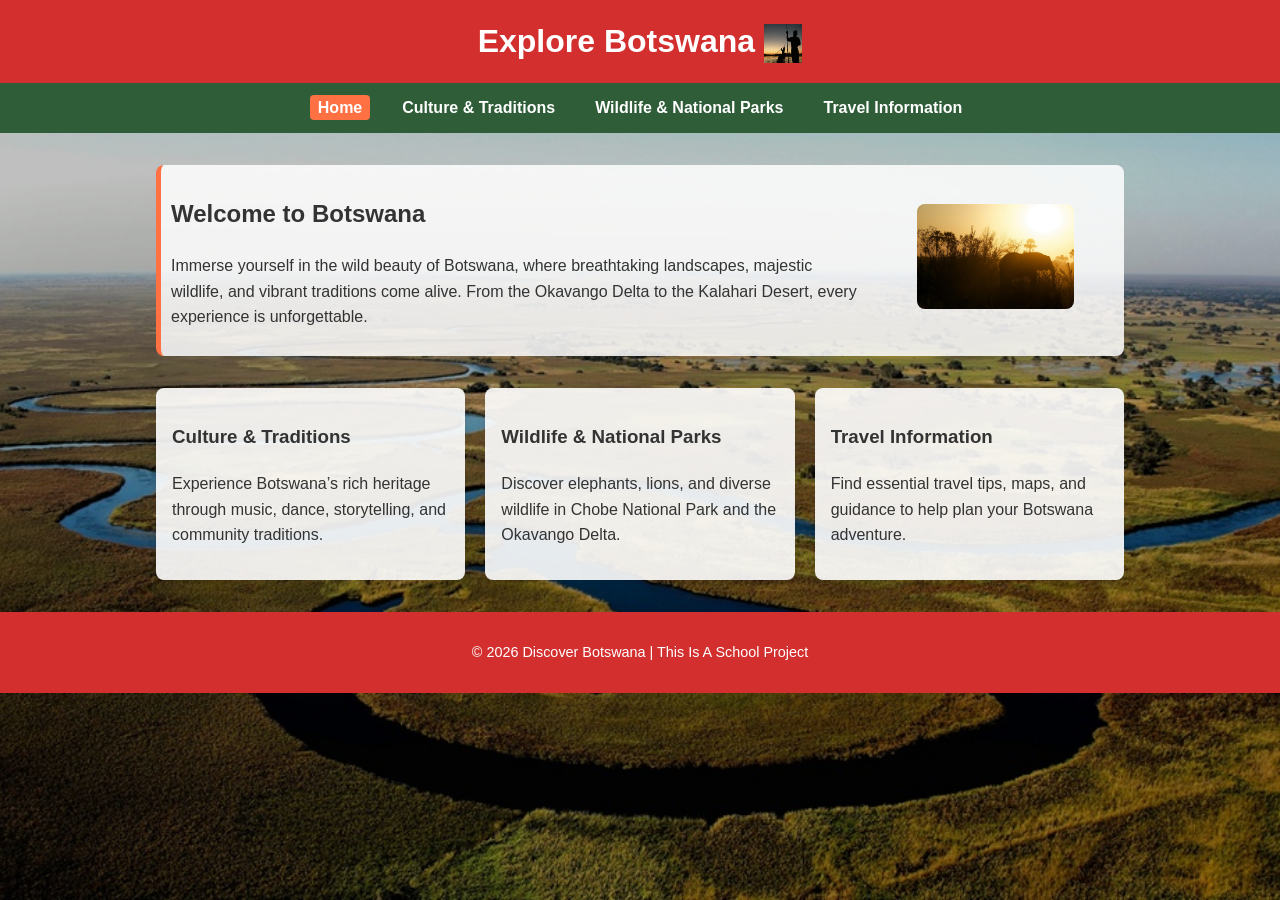
<file: finalwebsiteproject/index.html>
<!DOCTYPE html>
<html lang="en">

<head>
  <meta charset="UTF-8">
  <meta name="viewport" content="width=device-width, initial-scale=1" >
  <meta name="description" content="Explore Botswana - wildlife, culture, and travel experiences">
  <meta name="keywords" content="Botswana, safari, Okavango Delta, wildlife, travel, Africa">

  <title>Explore Botswana | Home</title>
  <link rel="stylesheet" href="styles/styles.css">
  <link rel="icon" href="images/favicon.ico" type="images/gif">
</head>

<body class="home">

  <header>
    <h1>
      Explore Botswana 
      <a href="https://www.flickr.com/..." target="_blank">
        <img src="images/logoicon.jpg" alt="Botswana wildlife logo" class="logo-icon">
      </a>
    </h1>
  </header>

  <nav>
    <ul>
      <li><a href="index.html" aria-current="page">Home</a></li>
      <li><a href="culture.html">Culture & Traditions</a></li>
      <li><a href="wildlife.html">Wildlife & National Parks</a></li>
      <li><a href="travel.html">Travel Information</a></li>
    </ul>
  </nav>

  <main>

    <article id="welcome" class="welcome">

  <section class="welcome-content">

    <article class="welcome-text">
      <h2>Welcome to Botswana</h2>

      <p>
        Immerse yourself in the wild beauty of Botswana, where breathtaking landscapes,
        majestic wildlife, and vibrant traditions come alive. From the Okavango Delta
        to the Kalahari Desert, every experience is unforgettable.
      </p>
    </article>

    <figure class="welcome-image">
      <img src="images/indexelephant.jpg" alt="Botswana landscape">
    </figure>

  </section>

</article>

 <section class="columns">

  <article>
    <h3>Culture & Traditions</h3>
    <p>
      Experience Botswana’s rich heritage through music, dance, storytelling, and community traditions.
    </p>
  </article>

  <article>
    <h3>Wildlife & National Parks</h3>
    <p>
      Discover elephants, lions, and diverse wildlife in Chobe National Park and the Okavango Delta.
    </p>
  </article>

  <article>
    <h3>Travel Information</h3>
    <p>
      Find essential travel tips, maps, and guidance to help plan your Botswana adventure.
    </p>
  </article>

</section>

  </main>


  <footer>
    <p>© 2026 Discover Botswana | This Is A School Project</p>
  </footer>

</body>

</html>
</file>
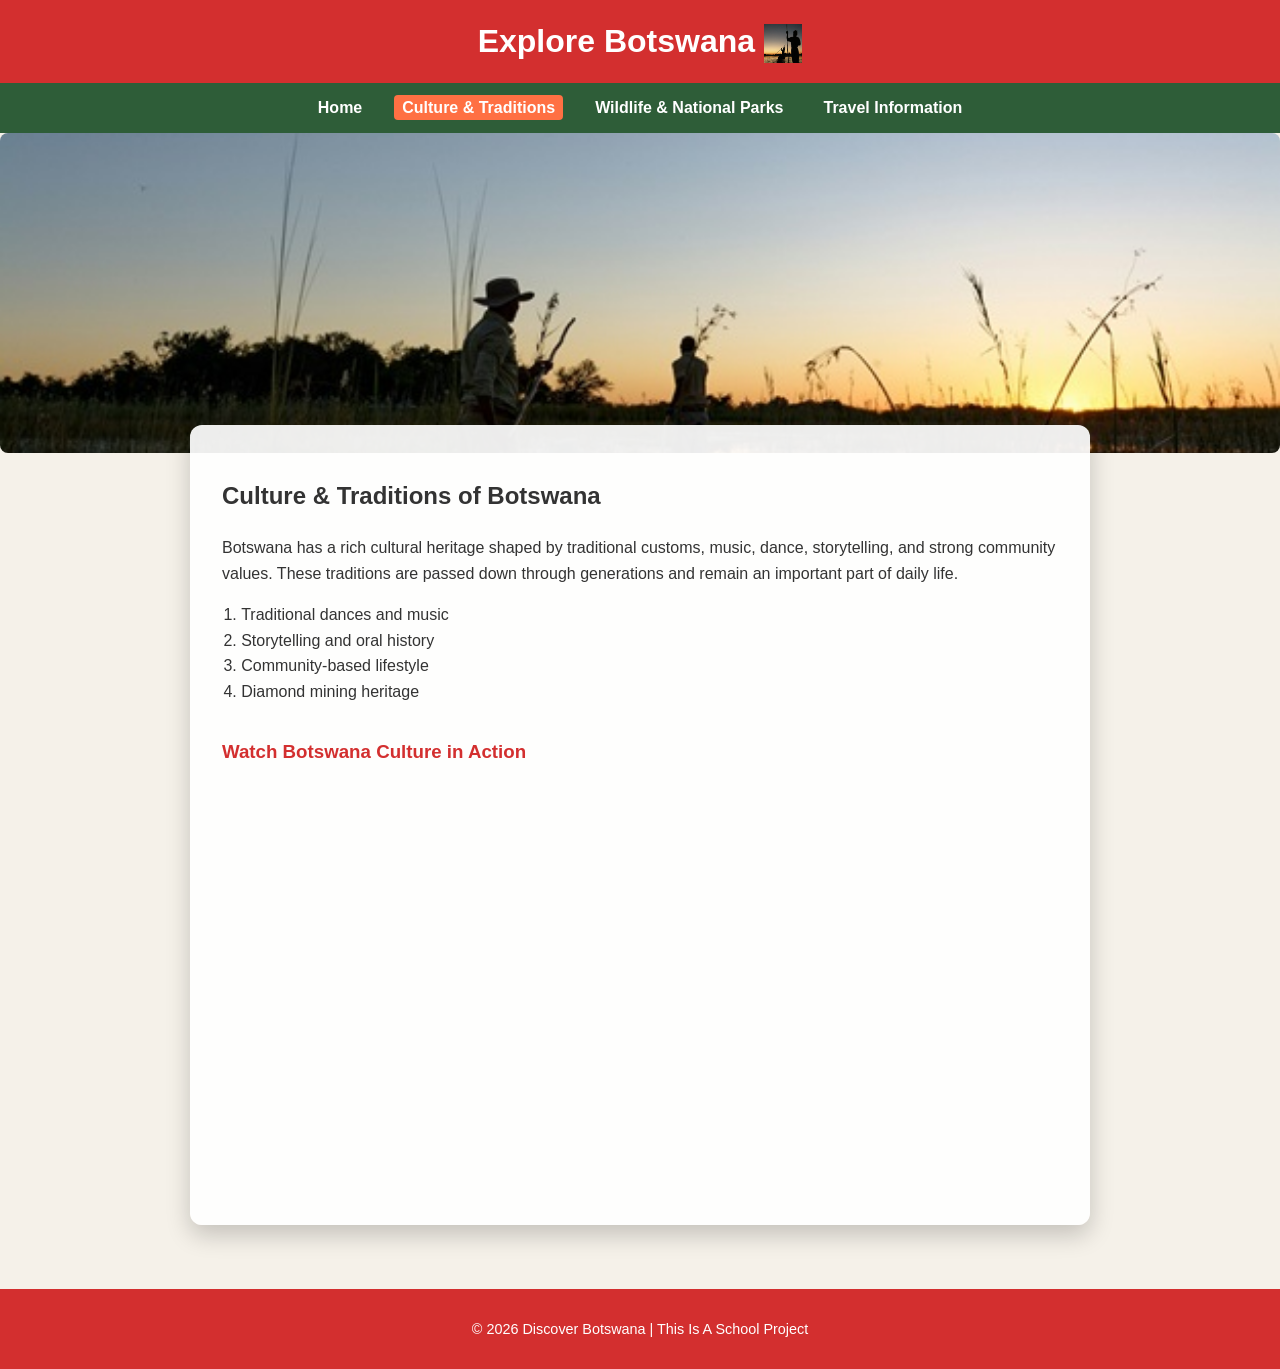
<file: finalwebsiteproject/culture.html>
<!DOCTYPE html>
<html lang="en">

<head>
  <meta charset="UTF-8">
  <meta name="viewport" content="width=device-width, initial-scale=1">

  <meta name="description" content="Discover Botswana’s rich culture, traditions, music, dance, storytelling, and heritage influenced by Setswana customs and history.">
  <meta name="keywords" content="Botswana culture, Setswana traditions, African music, dance, storytelling, heritage, Botswana lifestyle">
  
  <title>Explore Botswana | Culture & Traditions</title>

  <link rel="stylesheet" href="styles/styles.css">
  <link rel="icon" href="images/favicon.ico" type="image/x-icon">
</head>

<body class="culture">

  <header>
    <h1>
      Explore Botswana
      <a href="https://www.flickr.com/..." target="_blank">
        <img src="images/logoicon.jpg" alt="Botswana wildlife logo" class="logo-icon">
      </a>
    </h1>
  </header>

  <nav>
    <ul>
      <li><a href="index.html">Home</a></li>
      <li><a href="culture.html" aria-current="page">Culture & Traditions</a></li>
      <li><a href="wildlife.html">Wildlife & National Parks</a></li>
      <li><a href="travel.html">Travel Information</a></li>
    </ul>
  </nav>

  <figure class="hero-image">
    <img src="images/mokoriders.jpg" alt="Botswana mokoro riders">
  </figure>

  <main>

    <article id="culture-card">

      <h2>Culture & Traditions of Botswana</h2>

      <p>
        Botswana has a rich cultural heritage shaped by traditional customs,
        music, dance, storytelling, and strong community values. These traditions
        are passed down through generations and remain an important part of daily life.
      </p>

      <ol>
        <li>Traditional dances and music</li>
        <li>Storytelling and oral history</li>
        <li>Community-based lifestyle</li>
        <li>Diamond mining heritage</li>
      </ol>

      <section class="video-section">

        <h3>Watch Botswana Culture in Action</h3>

        <iframe
          src="https://www.youtube.com/embed/IYnSMfWKHgE"
          title="Botswana Culture Video"
          height="400"
          allow="accelerometer; autoplay; clipboard-write; encrypted-media; gyroscope; picture-in-picture; web-share"
          allowfullscreen>
        </iframe>

      </section>

    </article>

  </main>

  <footer>
    <p>© 2026 Discover Botswana | This Is A School Project</p>
  </footer>

</body>

</html>
</file>
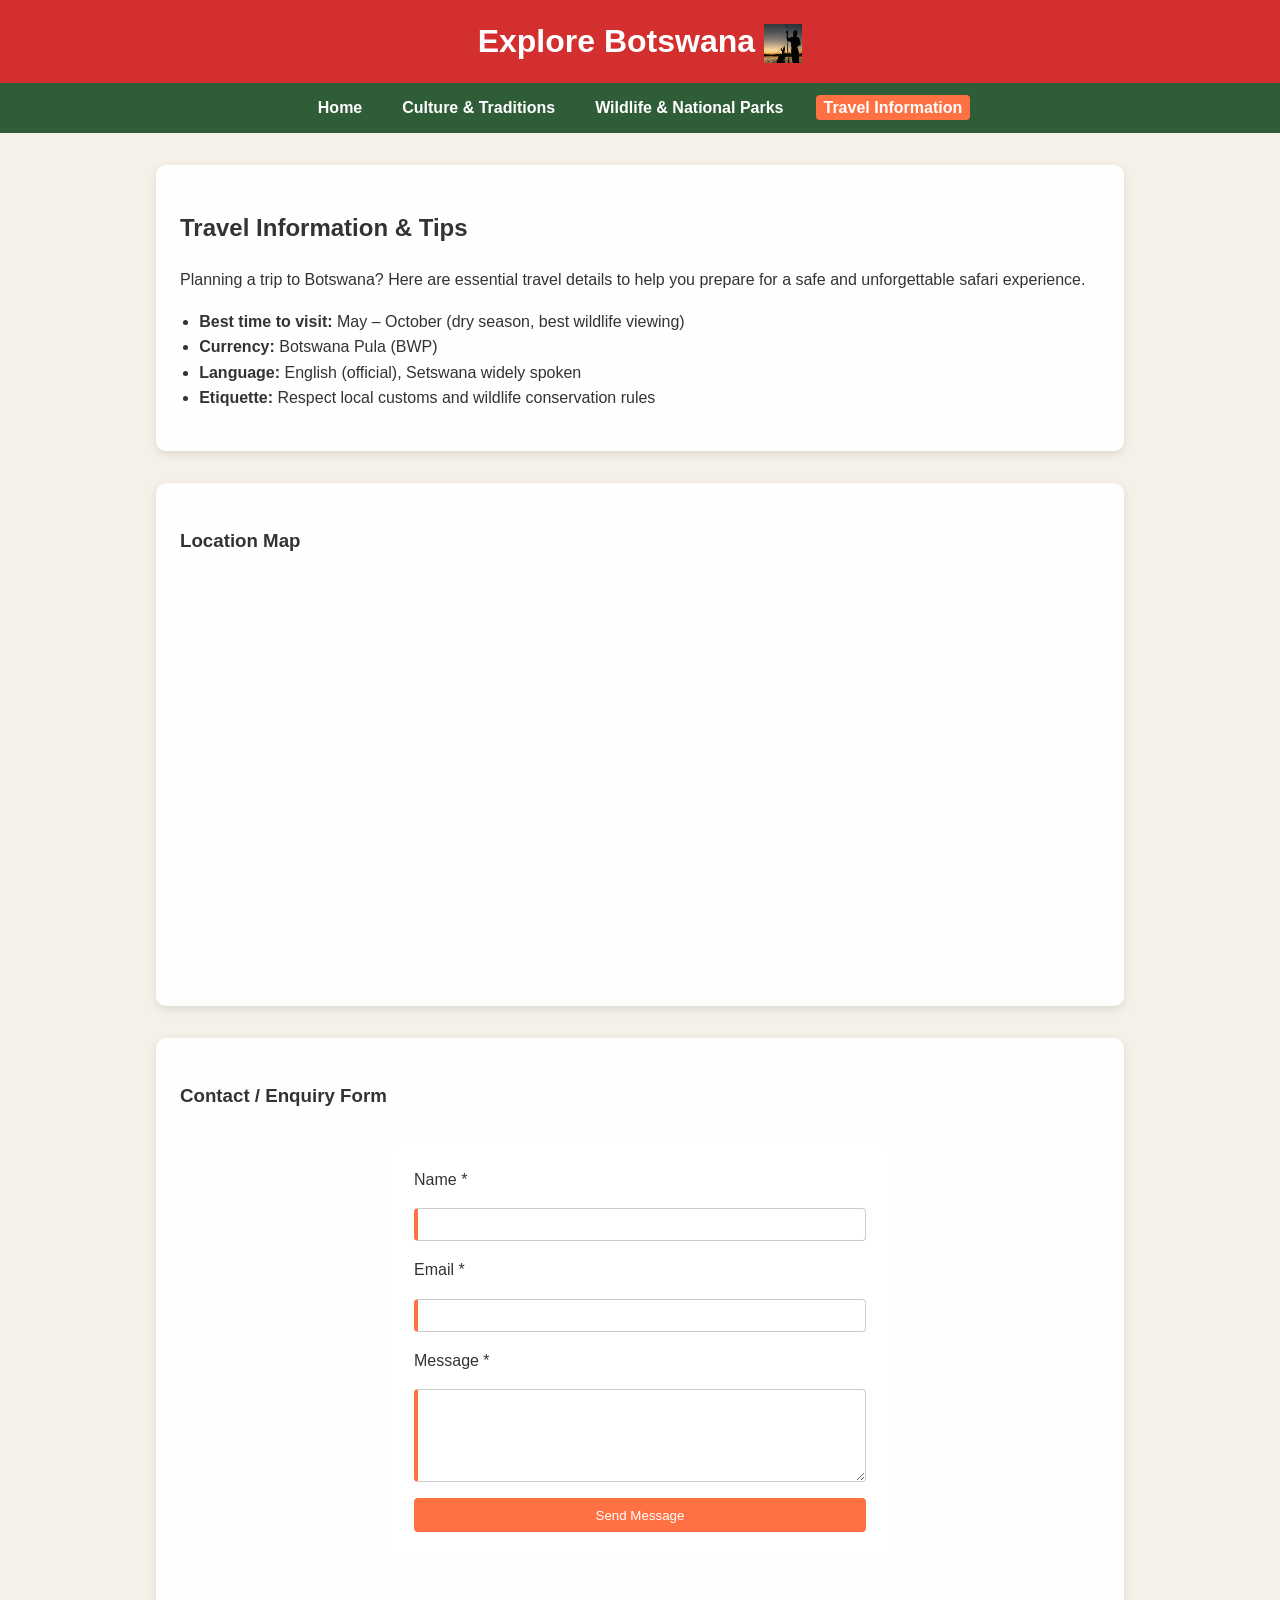
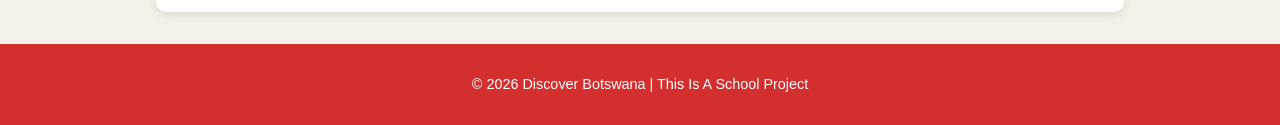
<file: finalwebsiteproject/travel.html>
<!DOCTYPE html>
<html lang="en">

<head>
  <meta charset="UTF-8">
  <meta name="viewport" content="width=device-width, initial-scale=1">

  <meta name="description" content="Plan your Botswana trip with essential travel tips, currency info, language guides, maps, and best time to visit.">
  <meta name="keywords" content="Botswana travel, travel tips, Botswana visa, currency Pula, travel guide, Africa holidays, safari planning">

  <title>Explore Botswana | Travel Information</title>

  <link rel="stylesheet" href="styles/styles.css">

  <!-- FIXED favicon -->
  <link rel="icon" href="images/favicon.ico" type="image/x-icon">
</head>

<body>

  <header>
    <h1>
      Explore Botswana 
      <a href="https://www.flickr.com/..." target="_blank">
        <img src="images/logoicon.jpg" alt="Botswana wildlife logo" class="logo-icon">
      </a>
    </h1>
  </header>

  <nav>
    <ul>
      <li><a href="index.html">Home</a></li>
      <li><a href="culture.html">Culture & Traditions</a></li>
      <li><a href="wildlife.html">Wildlife & National Parks</a></li>
      <li><a href="travel.html" aria-current="page">Travel Information</a></li>
    </ul>
  </nav>

  <main>

    <article class="travel-card">
      <h2>Travel Information & Tips</h2>

      <p>
        Planning a trip to Botswana? Here are essential travel details to help you
        prepare for a safe and unforgettable safari experience.
      </p>

      <ul class="travel-list">
        <li><strong>Best time to visit:</strong> May – October (dry season, best wildlife viewing)</li>
        <li><strong>Currency:</strong> Botswana Pula (BWP)</li>
        <li><strong>Language:</strong> English (official), Setswana widely spoken</li>
        <li><strong>Etiquette:</strong> Respect local customs and wildlife conservation rules</li>
      </ul>
    </article>

    <section class="map-section">
      <h3>Location Map</h3>

      <iframe 
        src="https://www.google.com/maps/embed?pb=!1m18!1m12!1m3!1d1856337.433095542!2d22.26829679470278!3d-22.328702579823845!2m3!1f0!2f0!3f0!3m2!1i1024!2i768!4f13.1!3m3!1m2!1s0x19685f9d86a342e7%3A0x51a0da7d50a2b1e5!2sBotswana!5e0!3m2!1sen!2sus!4v1616161616161"
        height="350"
        style="border:0;"
        allowfullscreen
        loading="lazy">
      </iframe>
    </section>

    <section class="contact-section">
      <h3>Contact / Enquiry Form</h3>

      <form class="contact-form" action="http://foo.com" method="get">

        <label for="name">Name *</label>
        <input type="text" id="name" name="name" required>

        <label for="email">Email *</label>
        <input type="email" id="email" name="email" required>

        <label for="message">Message *</label>
        <textarea id="message" name="message" rows="5" required></textarea>

        <button type="submit">Send Message</button>

      </form>
    </section>

  </main>

  <footer>
    <p>© 2026 Discover Botswana | This Is A School Project</p>
  </footer>

</body>
</html>
</file>
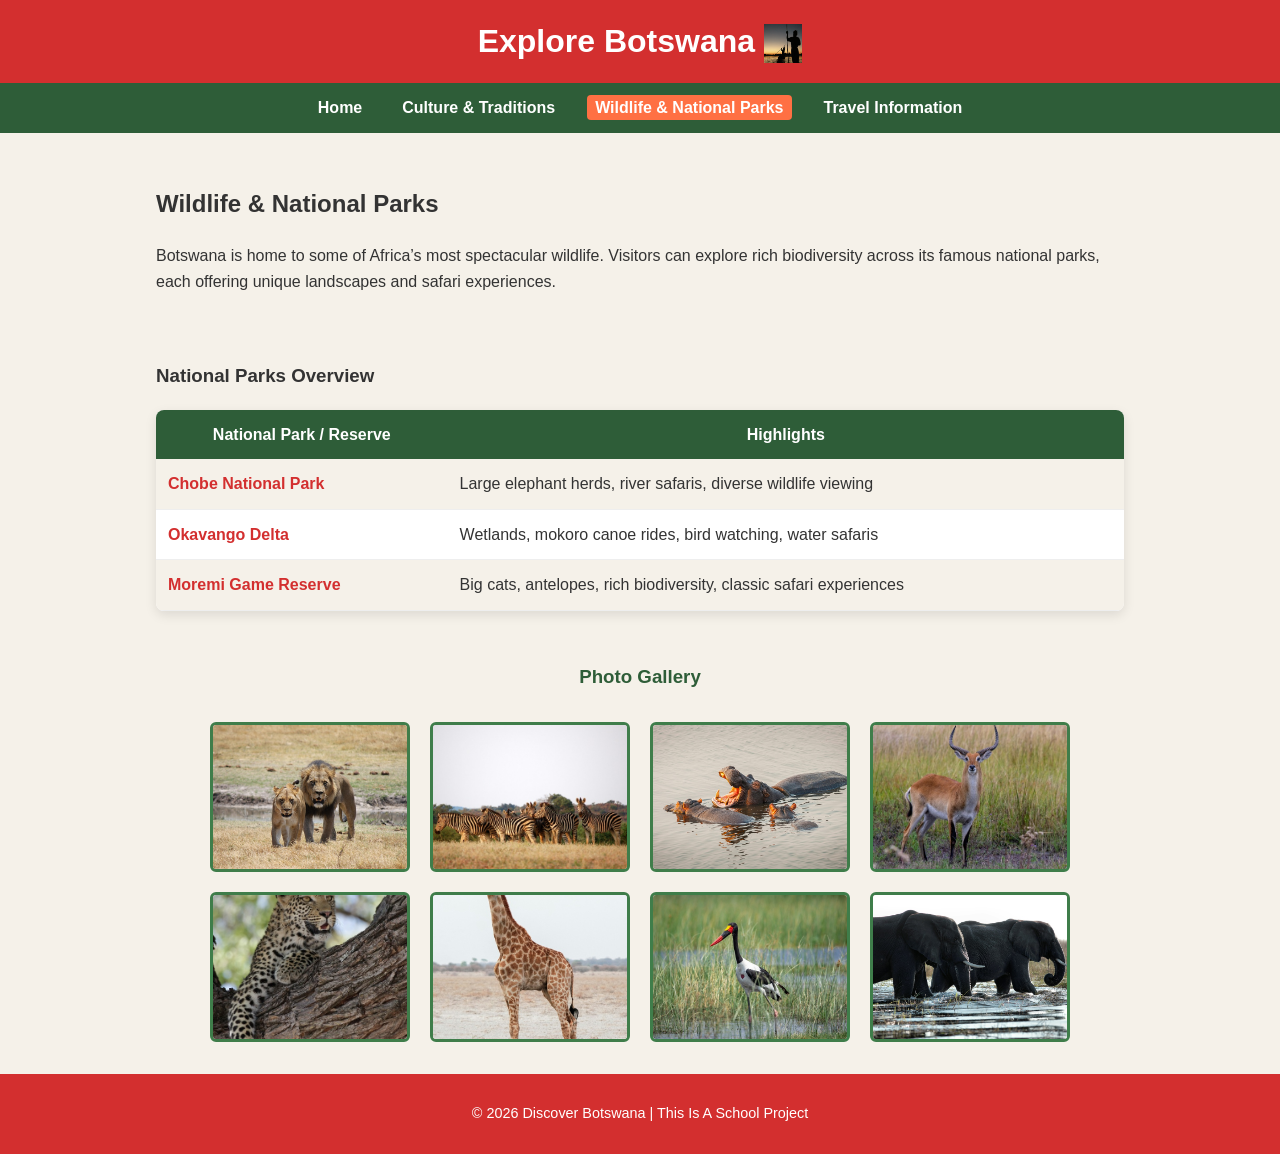
<file: finalwebsiteproject/wildlife.html>
<!DOCTYPE html>
<html lang="en">

<head>
  <meta charset="UTF-8">
  <meta name="viewport" content="width=device-width, initial-scale=1">

  <meta name="description" content="Explore Botswana’s incredible wildlife including elephants, lions, and birds in Chobe National Park, Okavango Delta, and Moremi Game Reserve.">
  <meta name="keywords" content="Botswana wildlife, safari, Chobe National Park, Okavango Delta, Moremi Game Reserve, African animals, elephants, lions, nature">

  <title>Explore Botswana | Wildlife & National Parks</title>

  <link rel="stylesheet" href="styles/styles.css">

  <link rel="icon" href="images/favicon.ico" type="image/x-icon">
</head>

<body>

  <header>
    <h1>
      Explore Botswana 
      <a href="https://www.flickr.com/..." target="_blank">
        <img src="images/logoicon.jpg" alt="Botswana wildlife logo" class="logo-icon">
      </a>
    </h1>
  </header>

  <nav>
    <ul>
      <li><a href="index.html">Home</a></li>
      <li><a href="culture.html">Culture & Traditions</a></li>
      <li><a href="wildlife.html" aria-current="page">Wildlife & National Parks</a></li>
      <li><a href="travel.html">Travel Information</a></li>
    </ul>
  </nav>

  <main>

    <article>
      <h2>Wildlife & National Parks</h2>

      <p>
        Botswana is home to some of Africa’s most spectacular wildlife.
        Visitors can explore rich biodiversity across its famous national parks,
        each offering unique landscapes and safari experiences.
      </p>
    </article>

    <section>
      <h3>National Parks Overview</h3>

      <table>
        <tr>
          <th>National Park / Reserve</th>
          <th>Highlights</th>
        </tr>

        <tr>
          <td>Chobe National Park</td>
          <td>Large elephant herds, river safaris, diverse wildlife viewing</td>
        </tr>

        <tr>
          <td>Okavango Delta</td>
          <td>Wetlands, mokoro canoe rides, bird watching, water safaris</td>
        </tr>

        <tr>
          <td>Moremi Game Reserve</td>
          <td>Big cats, antelopes, rich biodiversity, classic safari experiences</td>
        </tr>
      </table>
    </section>

    <section class="gallery">
      <h3>Photo Gallery</h3>

      <figure>
        <a href="https://pixabay.com/photos/lion-lioness-predator-big-cat-1225338/" target="_blank">
          <img src="images/lioncouple.jpg" alt="Lion in Botswana">
          <span>Click image for source</span>
        </a>
      </figure>

      <figure>
        <a href="https://unsplash.com/photos/herd-of-zebra-DAWOv3XpPWY" target="_blank">
          <img src="images/zebrameeting.jpg" alt="Zebra in Botswana">
          <span>Click image for source</span>
        </a>
      </figure>

      <figure>
        <a href="https://unsplash.com/photos/brown-and-black-crocodile-on-water-during-daytime-e9k9i2JKnnA" target="_blank">
          <img src="images/hippofamily.jpg" alt="Hippos in Botswana">
          <span>Click image for source</span>
        </a>
      </figure>

      <figure>
        <a href="https://unsplash.com/photos/a-gazelle-standing-in-a-field-of-tall-grass-68MFPvDusRs" target="_blank">
          <img src="images/gazelle.jpg" alt="Gazelle in Botswana">
          <span>Click image for source</span>
        </a>
      </figure>

      <figure>
        <a href="https://unsplash.com/photos/a-young-leopard-is-sitting-in-a-tree-OfHIttz9onw" target="_blank">
          <img src="images/leopard.jpg" alt="Leopard in Botswana">
          <span>Click image for source</span>
        </a>
      </figure>

      <figure>
        <a href="https://unsplash.com/photos/giraffe-walking-on-brown-field-during-daytime-NVXY8_M1n40" target="_blank">
          <img src="images/giraffe.jpg" alt="Giraffe in Botswana">
          <span>Click image for source</span>
        </a>
      </figure>

      <figure>
        <a href="https://unsplash.com/photos/a-bird-standing-in-a-marsh-L2a52V2d8HY" target="_blank">
          <img src="images/bird.jpg" alt="Bird in Botswana">
          <span>Click image for source</span>
        </a>
      </figure>

      <figure>
        <a href="https://unsplash.com/photos/two-black-elephants-walking-in-water-DIMLOdrARaw" target="_blank">
          <img src="images/twoelephants.jpg" alt="Elephants in Botswana">
          <span>Click image for source</span>
        </a>
      </figure>

    </section>

  </main>

  <footer>
    <p>© 2026 Discover Botswana | This Is A School Project</p>
  </footer>

</body>
</html>
</file>
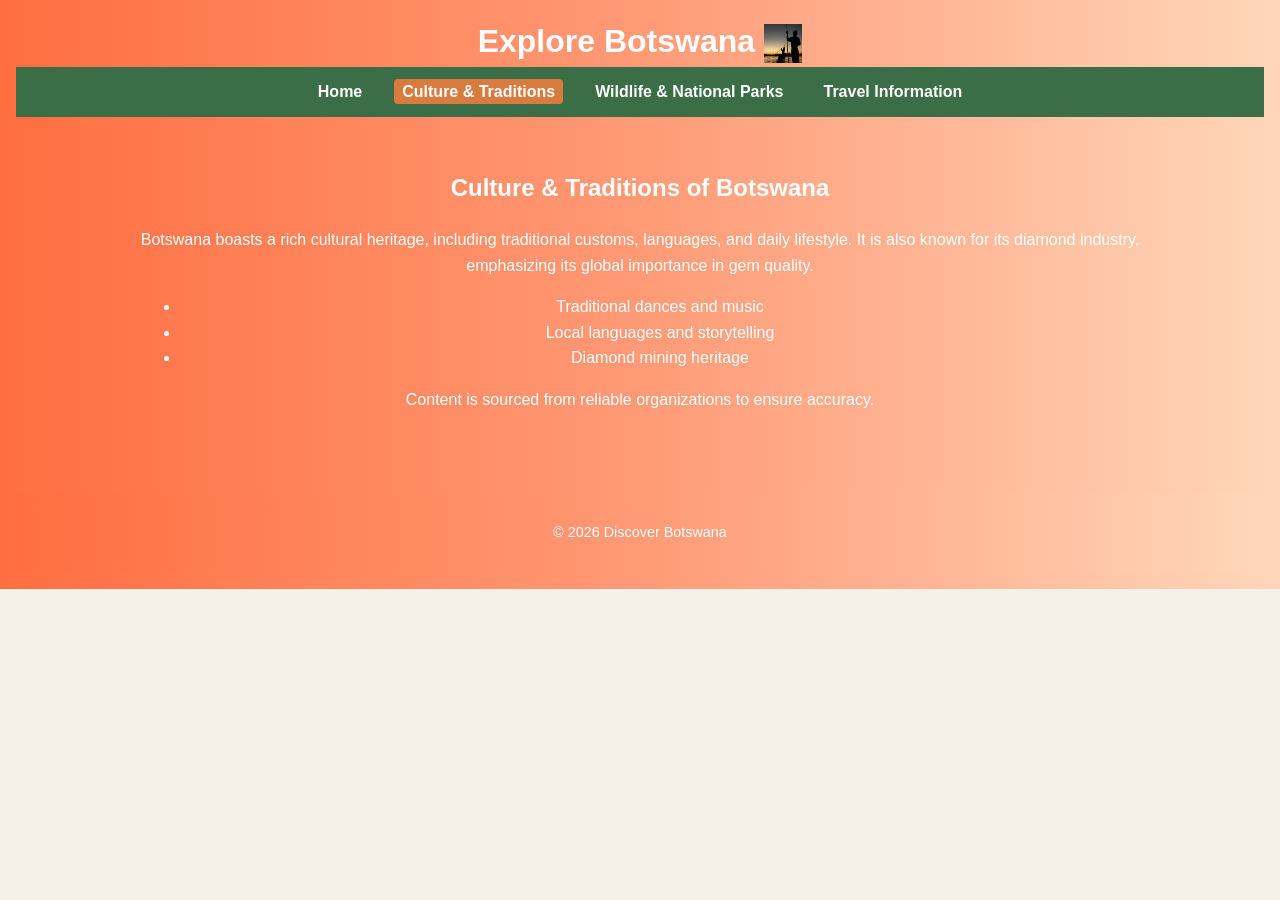
<file: websiteproject/culture.html>
<!DOCTYPE html>
<html lang="en">
<head>
  <meta charset="UTF-8" />
  <meta name="viewport" content="width=device-width, initial-scale=1" />
  <title>Explore Botswana | Culture & Traditions</title>
  <link rel="stylesheet" href="styles/styles.css" />
</head>
<body>

      <header>
    <h1>
        Explore Botswana 
        <img src="images/logoicon.jpg" alt="Mokoro Ride" style="height:1.2em; vertical-align:middle;"> <a href="https://www.flickr.com/photos/13933137@N00/3023529131/in/photolist-CFZSHo-2kGVQq6-5BbnSB-QVBu8i-6GuHib-245uLNH-SxS1H5-2eBn7LC-QVBPwZ-2dtu8WZ-245uLNc-245uLNT-2iJLi58-6GqDnF-2dLjY97-2eMEDqu-SJ9SkQ-9BoSWt-5KtBD8-9hJBPq-yPXw3S-9hJBM1-QUzvWw-Qcuguq-RqufXE/"></a>
    </h1>

  <nav>
    <ul>
      <li><a href="index.html">Home</a></li>
      <li><a href="culture.html" aria-current="page">Culture & Traditions</a></li>
      <li><a href="wildlife.html">Wildlife & National Parks</a></li>
      <li><a href="travel.html">Travel Information</a></li>
    </ul>
  </nav>

  <main>

    <article>
      <h2>Culture & Traditions of Botswana</h2>
      <p>Botswana boasts a rich cultural heritage, including traditional customs, languages, and daily lifestyle. It is also known for its diamond industry, emphasizing its global importance in gem quality.</p>
      <ul>
        <li>Traditional dances and music</li>
        <li>Local languages and storytelling</li>
        <li>Diamond mining heritage</li>
      </ul>
      <p>Content is sourced from reliable organizations to ensure accuracy.</p>
    </article>

  </main>

  <footer>
    <p>© 2026 Discover Botswana</p>
  </footer>

</body>
</html>
</file>
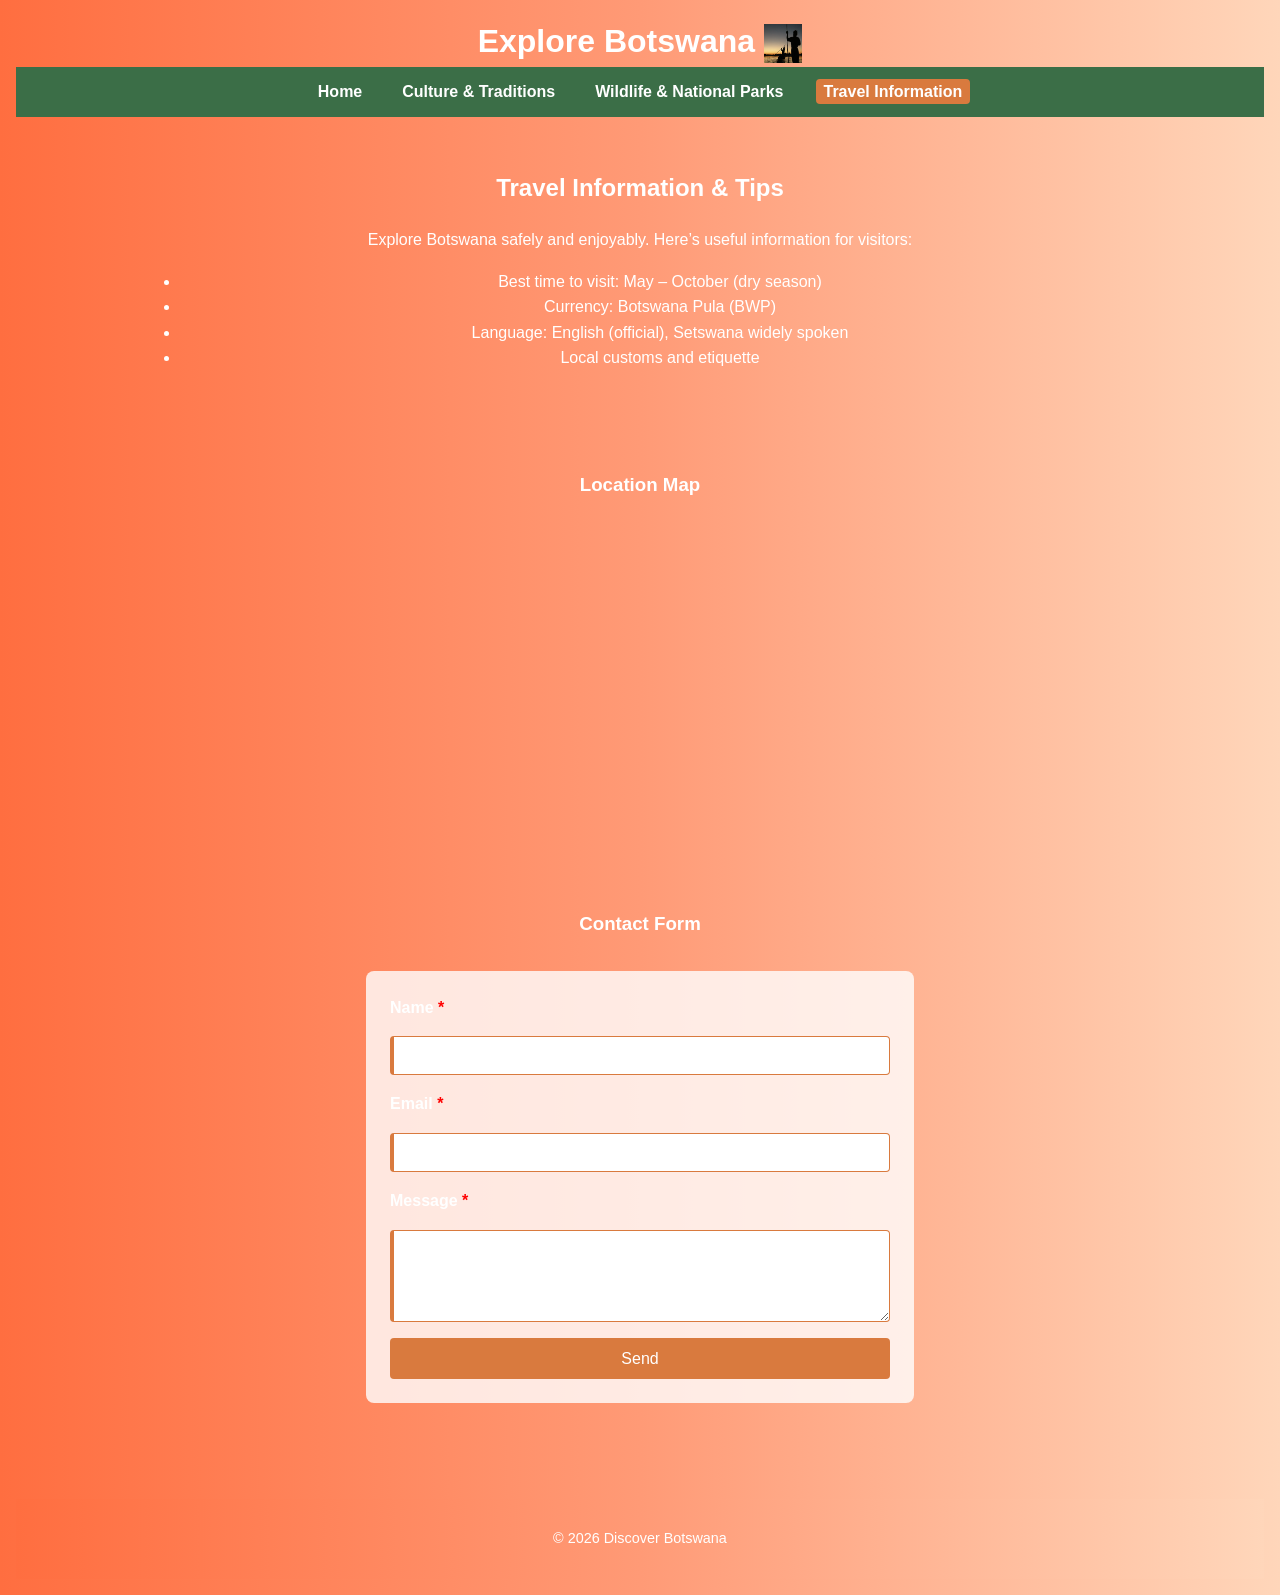
<file: websiteproject/travel.html>
<!DOCTYPE html>
<html lang="en">
<head>
  <meta charset="UTF-8" />
  <meta name="viewport" content="width=device-width, initial-scale=1" />
  <title>Explore Botswana | Travel Information</title>
  <link rel="stylesheet" href="styles/styles.css" />
</head>
<body>

      <header>
    <h1>
        Explore Botswana 
        <img src="images/logoicon.jpg" alt="Mokoro Ride" style="height:1.2em; vertical-align:middle;"> <a href="https://www.flickr.com/photos/13933137@N00/3023529131/in/photolist-CFZSHo-2kGVQq6-5BbnSB-QVBu8i-6GuHib-245uLNH-SxS1H5-2eBn7LC-QVBPwZ-2dtu8WZ-245uLNc-245uLNT-2iJLi58-6GqDnF-2dLjY97-2eMEDqu-SJ9SkQ-9BoSWt-5KtBD8-9hJBPq-yPXw3S-9hJBM1-QUzvWw-Qcuguq-RqufXE/"></a>
    </h1>

  <nav>
    <ul>
      <li><a href="index.html">Home</a></li>
      <li><a href="culture.html">Culture & Traditions</a></li>
      <li><a href="wildlife.html">Wildlife & National Parks</a></li>
      <li><a href="travel.html" aria-current="page">Travel Information</a></li>
    </ul>
  </nav>

  <main>

    <article>
      <h2>Travel Information & Tips</h2>
      <p>Explore Botswana safely and enjoyably. Here’s useful information for visitors:</p>
      <ul>
        <li>Best time to visit: May – October (dry season)</li>
        <li>Currency: Botswana Pula (BWP)</li>
        <li>Language: English (official), Setswana widely spoken</li>
        <li>Local customs and etiquette</li>
      </ul>
    </article>

    <section>
      <h3>Location Map</h3>
      <!-- Google Map embed -->
      <iframe 
        src="https://www.google.com/maps/embed?pb=!1m18!1m12!1m3!1d1856337.433095542!2d22.26829679470278!3d-22.328702579823845!2m3!1f0!2f0!3f0!3m2!1i1024!2i768!4f13.1!3m3!1m2!1s0x19685f9d86a342e7%3A0x51a0da7d50a2b1e5!2sBotswana!5e0!3m2!1sen!2sus!4v1616161616161" 
        width="100%" 
        height="300" 
        style="border:0;" 
        allowfullscreen="" 
        loading="lazy">
      </iframe>
    </section>

    <section>
      <h3>Contact Form</h3>
      <form class="contact-form" action="http://foo.com" method="get">
        <label for="name">Name <span style="color:red">*</span></label>
        <input type="text" id="name" name="name" required>

        <label for="email">Email <span style="color:red">*</span></label>
        <input type="email" id="email" name="email" required>

        <label for="message">Message <span style="color:red">*</span></label>
        <textarea id="message" name="message" rows="5" required></textarea>

        <button type="submit">Send</button>
      </form>
    </section>

  </main>

  <footer>
    <p>© 2026 Discover Botswana</p>
  </footer>

</body>
</html>
</file>
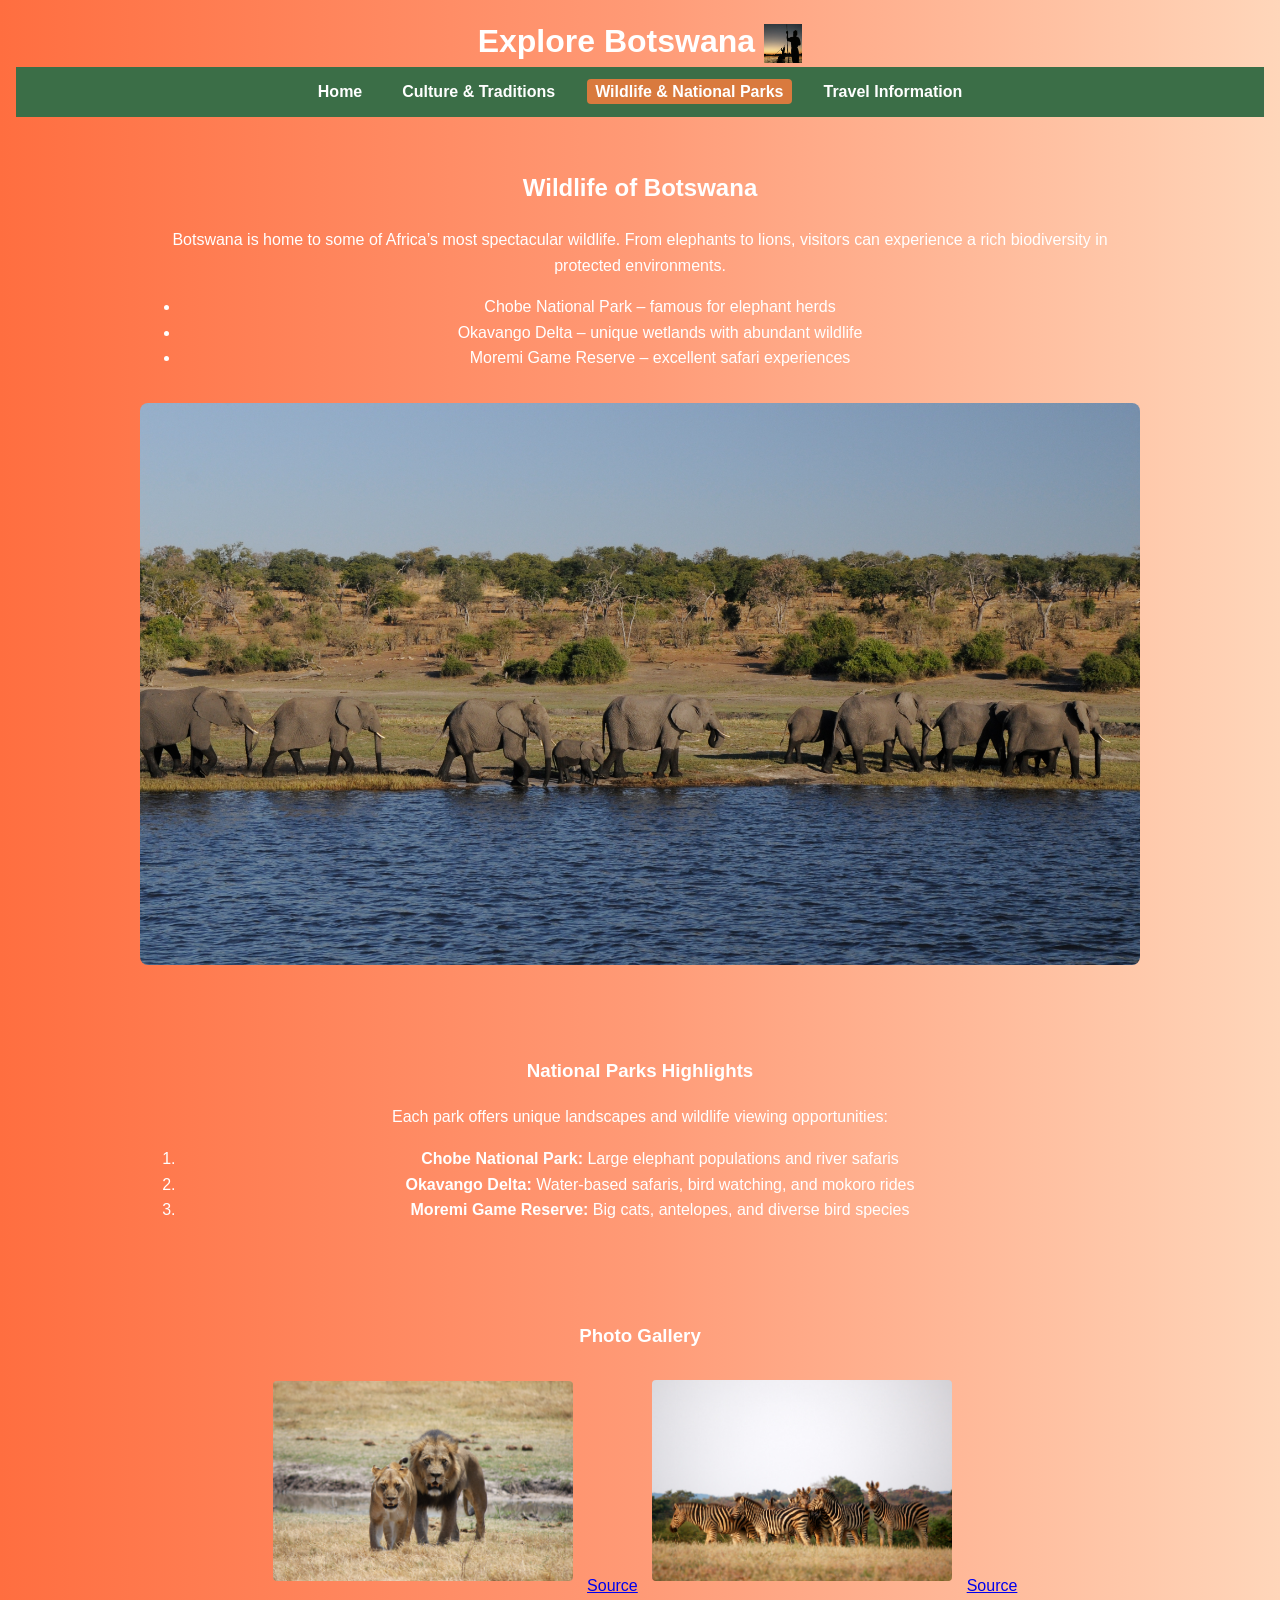
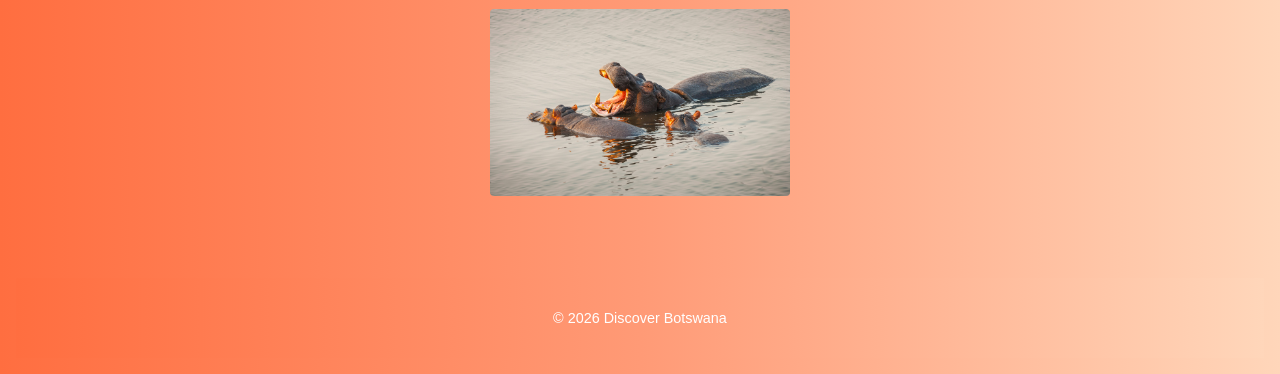
<file: websiteproject/wildlife.html>
<!DOCTYPE html>
<html lang="en">
<head>
  <meta charset="UTF-8" />
  <meta name="viewport" content="width=device-width, initial-scale=1" />
  <title>Explore Botswana | Wildlife & National Parks</title>
  <link rel="stylesheet" href="styles/styles.css" />
</head>
<body>

      <header>
    <h1>
        Explore Botswana 
        <img src="images/logoicon.jpg" alt="Mokoro Ride" style="height:1.2em; vertical-align:middle;"> <a href="https://www.flickr.com/photos/13933137@N00/3023529131/in/photolist-CFZSHo-2kGVQq6-5BbnSB-QVBu8i-6GuHib-245uLNH-SxS1H5-2eBn7LC-QVBPwZ-2dtu8WZ-245uLNc-245uLNT-2iJLi58-6GqDnF-2dLjY97-2eMEDqu-SJ9SkQ-9BoSWt-5KtBD8-9hJBPq-yPXw3S-9hJBM1-QUzvWw-Qcuguq-RqufXE/"></a>
    </h1>

  <nav>
    <ul>
      <li><a href="index.html">Home</a></li>
      <li><a href="culture.html">Culture & Traditions</a></li>
      <li><a href="wildlife.html" aria-current="page">Wildlife & National Parks</a></li>
      <li><a href="travel.html">Travel Information</a></li>
    </ul>
  </nav>

  <main>

    <article>
      <h2>Wildlife of Botswana</h2>
      <p>Botswana is home to some of Africa’s most spectacular wildlife. From elephants to lions, visitors can experience a rich biodiversity in protected environments.</p>
      <ul>
        <li>Chobe National Park – famous for elephant herds</li>
        <li>Okavango Delta – unique wetlands with abundant wildlife</li>
        <li>Moremi Game Reserve – excellent safari experiences</li>
      </ul>
      <img src="images/elephantfamily.jpg" alt="Elephants in Botswana National Park" /><a href="https://pixabay.com/photos/elephants-africa-flow-botswana-1653016/"></a>
    </article>

    <section>
      <h3>National Parks Highlights</h3>
      <p>Each park offers unique landscapes and wildlife viewing opportunities:</p>
      <ol>
        <li><strong>Chobe National Park:</strong> Large elephant populations and river safaris</li>
        <li><strong>Okavango Delta:</strong> Water-based safaris, bird watching, and mokoro rides</li>
        <li><strong>Moremi Game Reserve:</strong> Big cats, antelopes, and diverse bird species</li>
      </ol>
    </section>

    <section>
        <h3>Photo Gallery</h3>
        <img src="images/lioncouple.jpg" alt="Lion in Botswana">
        <a href="https://pixabay.com/photos/lion-lioness-predator-big-cat-1225338/" target="_blank">Source</a>

        <img src="images/zebrameeting.jpg" alt="Zebra in Botswana">
        <a href="https://unsplash.com/photos/herd-of-zebra-DAWOv3XpPWY" target="_blank">Source</a>

        <img src="images/hippofamily.jpg" alt="Hippos in Water-based">
        <a href="https://unsplash.com/photos/brown-and-black-crocodile-on-water-during-daytime-e9k9i2JKnnA"></a>
    </section>

  </main>

  <footer>
    <p>© 2026 Discover Botswana</p>
  </footer>

</body>
</html>
</file>
<file: finalwebsiteproject/styles/styles.css>
:root {
  --red: #d32f2f;
  --orange: #ff7043;
  --green: #3f7d4a;
  --dark-green: #2e5d38;
  --sand: #f5f1e9;
  --text: #333333;
}

* {
  box-sizing: border-box;
}

body {
  margin: 0;
  font-family: 'Segoe UI', Tahoma, Geneva, Verdana, sans-serif;
  background-color: var(--sand);
  color: var(--text);
  line-height: 1.6;
}

body.home {
  background-image: url("../images/okavangodelta.jpg");
  background-size: cover;
  background-position: center;
  background-repeat: no-repeat;
  background-attachment: fixed;
  min-height: 100vh;
}

body.home::before {
  content: "";
  position: fixed;
  inset: 0;
  background: rgba(0,0,0,0.25);
  pointer-events: none;
  z-index: 0;
}

/* keep content above overlay */
header,
nav,
main,
footer {
  position: relative;
  z-index: 1;
}

header {
  background-color: var(--red);
  color: white;
  padding: 1em;
  text-align: center;
}

header h1 {
  margin: 0;
  font-size: 2rem;
}

.logo-icon {
  height: 1.2em;
  vertical-align: middle;
}

nav {
  background-color: var(--dark-green);
}

nav ul {
  list-style: none;
  display: flex;
  justify-content: center;
  gap: 1.5em;
  margin: 0;
  padding: 0.75em 0;
}

nav a {
  color: white;
  text-decoration: none;
  font-weight: 600;
  padding: 0.25em 0.5em;
  border-radius: 4px;
  transition: 0.3s;
}

nav a:hover,
nav a[aria-current="page"] {
  background-color: var(--orange);
}

main {
  max-width: 1000px;
  margin: 2em auto;
  padding: 0 1em;
  display: flex;
  flex-direction: column;
  gap: 2em;
}

.hero-image {
  margin: 0;
}

.hero-image img {
  width: 100%;
  height: 320px;
  object-fit: cover;
  object-position: center;
  display: block;
  border-radius: 8px;
}

#culture-card {
  max-width: 900px;
  margin: -60px auto 2em auto;
  background: rgba(255,255,255,0.92);
  padding: 2em;
  border-radius: 12px;
  box-shadow: 0 10px 25px rgba(0,0,0,0.2);
}

ol, ul {
  padding-left: 1.2em;
}

.video-section {
  margin-top: 2em;
}

.video-section h3 {
  color: var(--red);
}

iframe {
  width: 100%;
  height: 400px;
  border: 0;
  border-radius: 10px;
}

#welcome {
  padding: 10px;
  border-left: 5px solid var(--orange);
  border-radius: 8px;
  background-color: rgba(255,255,255,0.85);
}

.welcome-content {
  display: flex;
  gap: 20px;
  align-items: center;
}

.welcome-image img {
  width: 100%;
  max-width: 350px;
  border-radius: 8px;
}

.columns {
  display: flex;
  flex-wrap: wrap;
  gap: 20px;
}

.columns article {
  flex: 1;
  min-width: 250px;
  background: rgba(255,255,255,0.9);
  padding: 1em;
  border-radius: 8px;
  box-shadow: 0 2px 8px rgba(0,0,0,0.1);
}

main article img {
  max-width: 100%;
  height: auto;
  border-radius: 8px;
}

.contact-form {
  display: flex;
  flex-direction: column;
  gap: 1em;
  max-width: 500px;
  margin: 2em auto;
  background: rgba(255,255,255,0.85);
  padding: 1.5em;
  border-radius: 8px;
}

.contact-form input,
.contact-form textarea {
  padding: 0.6em;
  border: 1px solid #ccc;
  border-radius: 4px;
}

.contact-form input:focus,
.contact-form textarea:focus {
  border-color: var(--dark-green);
  outline: none;
}

.contact-form input:required,
.contact-form textarea:required {
  border-left: 4px solid var(--orange);
}

.contact-form button {
  background: var(--orange);
  color: white;
  border: none;
  padding: 0.7em;
  border-radius: 4px;
  cursor: pointer;
}

.contact-form button:hover {
  background: var(--red);
}

.gallery {
  display: flex;
  flex-wrap: wrap;
  gap: 20px;
  justify-content: center;
  align-items: flex-start;
}

.gallery h3 {
  width: 100%;
  text-align: center;
  margin-bottom: 10px;
  color: var(--dark-green);
}

.gallery figure {
  width: 200px;
  margin: 0;
  text-align: center;
}

.gallery a {
  position: relative;
  display: block;
}

.gallery img {
  width: 100%;
  height: 150px;
  object-fit: cover;
  border: 3px solid var(--green);
  border-radius: 6px;
  display: block;
}

/* overlay */
.gallery span {
  position: absolute;
  inset: 0;
  background: rgba(211,47,47,0.7);
  color: white;
  display: flex;
  justify-content: center;
  align-items: center;
  opacity: 0;
  transition: 0.3s ease;
}

.gallery a:hover span {
  opacity: 1;
}

table {
  width: 100%;
  border-collapse: collapse;
  background: white;
  border-radius: 8px;
  overflow: hidden;
  box-shadow: 0 4px 12px rgba(0,0,0,0.1);
}

table th {
  background: var(--dark-green);
  color: white;
  padding: 12px;
}

table td {
  padding: 12px;
  border-bottom: 1px solid #eee;
}

table tr:nth-child(even) {
  background: var(--sand);
}

table tr:hover {
  background: #ffefe6;
}

table td:first-child {
  font-weight: bold;
  color: var(--red);
}

.travel-card,
.map-section,
.contact-section {
  background: rgba(255,255,255,0.9);
  padding: 1.5em;
  border-radius: 10px;
  box-shadow: 0 3px 10px rgba(0,0,0,0.1);
}

footer {
  background: var(--red);
  color: white;
  text-align: center;
  padding: 1em;
  font-size: 0.9rem;
}

@media (max-width: 768px) {

  .welcome-content {
    flex-direction: column;
    text-align: center;
  }

  .columns {
    flex-direction: column;
  }

  .hero-image img {
    height: 220px;
  }

  #culture-card {
    margin: -40px auto 2em auto;
  }

  .gallery figure {
    width: 45%;
  }
}
</file>
<file: websiteproject/styles/styles.css>
body {
  margin: 0;
  font-family: 'Segoe UI', Tahoma, Geneva, Verdana, sans-serif;
  background-color: #f5f1e9; /* Sand beige */
  color: #333333; /* Dark charcoal */
  line-height: 1.6;
}

header {
  background: linear-gradient(90deg, #ff6e40, #ff9a76, #ffd6ba); /* Sunset gradient */
  color: white;
  padding: 1em;
  text-align: center;
}

header h1 {
  margin: 0;
  font-size: 2rem;
}

nav {
  background-color: #3b6e47; /* Safari green */
}

nav ul {
  list-style: none;
  display: flex;
  justify-content: center;
  gap: 1.5em;
  margin: 0;
  padding: 0.75em 0;
}

nav a {
  color: white;
  text-decoration: none;
  font-weight: 600;
  padding: 0.25em 0.5em;
  border-radius: 4px;
  transition: background-color 0.3s ease;
}

nav a:hover,
nav a[aria-current="page"] {
  background-color: #d97a3e; /* Warm terracotta */
}

main {
  max-width: 1000px;
  margin: 2em auto;
  padding: 0 1em;
  display: flex;
  flex-direction: column;
  gap: 2em;
}

main article,
main section {
  margin-bottom: 2em;
}

main article img {
  max-width: 100%;
  height: auto;
  border-radius: 8px;
  margin-top: 1em;
}

/* === Full-width welcome image === */
article.welcome img {
  width: 100%;
  height: auto;
  display: block;
  border-radius: 8px;
  margin-top: 1em;
}

/* === Three columns layout below welcome image === */
section.columns {
  display: flex;
  flex-direction: column; /* Stack vertically on mobile */
  gap: 1.5em;
  margin-top: 2em;
}

section.columns article {
  background-color: #ffffffcc; /* Slightly transparent white for readability */
  padding: 1em;
  border-radius: 8px;
  text-align: center;
}

/* Desktop view: side-by-side columns */
@media (min-width: 768px) {
  section.columns {
    flex-direction: row;
  }

  section.columns article {
    flex: 1; /* Equal width columns */
  }
}

/* Optional: hover effect for each column */
section.columns article:hover {
  box-shadow: 0 4px 12px rgba(0, 0, 0, 0.2);
  transform: translateY(-3px);
  transition: all 0.3s ease;
}

/* === Contact form === */
.contact-form {
  display: flex;
  flex-direction: column;
  gap: 0.8em;
  max-width: 400px;
  margin: 1em auto;
}

.contact-form label {
  font-weight: 600;
}

.contact-form input,
.contact-form textarea {
  padding: 0.5em;
  border: 1px solid #ccc;
  border-radius: 4px;
}

.contact-form input:required,
.contact-form textarea:required {
  border-color: #d97a3e; /* Warm terracotta for required fields */
}

.contact-form button {
  background-color: #d97a3e;
  color: white;
  border: none;
  padding: 0.6em;
  border-radius: 4px;
  cursor: pointer;
}

.contact-form button:hover {
  background-color: #ff6e40; /* Sunset orange hover */
}

footer {
  background: linear-gradient(90deg, #ff6e40, #ff9a76, #ffd6ba); /* Sunset gradient */
  color: white;
  text-align: center;
  padding: 1em;
  font-size: 0.9rem;
}

/* === Contact form styled like content cards === */
.contact-form {
  display: flex;
  flex-direction: column;
  gap: 1em;
  max-width: 500px;
  margin: 2em auto;
  background-color: #ffffffcc; /* same as columns */
  padding: 1.5em;
  border-radius: 8px;
}

/* Labels */
.contact-form label {
  font-weight: 600;
  text-align: left;
}

/* Inputs and textarea */
.contact-form input,
.contact-form textarea {
  padding: 0.6em;
  border: 1px solid #ccc;
  border-radius: 4px;
  font-size: 1em;
}

/* Focus effect (nice UX touch) */
.contact-form input:focus,
.contact-form textarea:focus {
  outline: none;
  border-color: #3b6e47; /* safari green */
}

/* Required fields highlight */
.contact-form input:required,
.contact-form textarea:required {
  border-left: 4px solid #d97a3e; /* terracotta indicator */
}

/* Button */
.contact-form button {
  background-color: #d97a3e;
  color: white;
  border: none;
  padding: 0.7em;
  border-radius: 4px;
  font-size: 1em;
  cursor: pointer;
  transition: all 0.3s ease;
}

/* Button hover (sunset effect) */
.contact-form button:hover {
  background-color: #ff6e40;
}

 section img {
    width: 300px;      /* or height: 200px; */
    height: auto;      /* keeps the aspect ratio */
    margin: 10px;      /* spacing between images */
    border-radius: 4px; /* optional rounded corners */
  }
</file>
